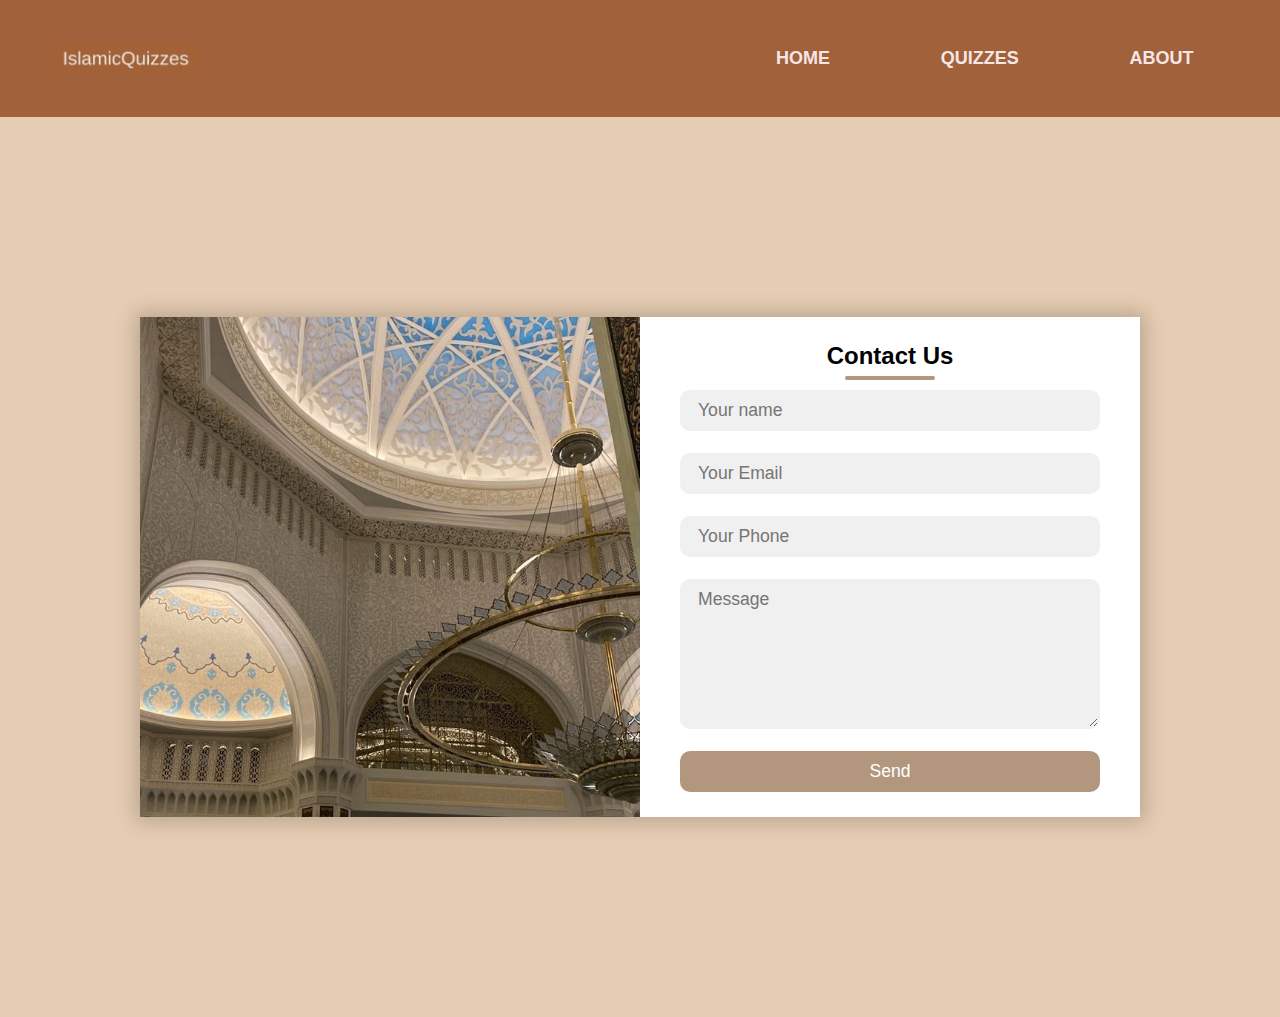
<file: about.html>
<html>
    <head>
        <title>IslamicQuiz - About Us</title>
        <link rel="stylesheet" type="text/css" href="style.css">
        <link rel="icon" type="image/x-icon" href="icon.jpg">
        <meta name="viewport" content="width=device-width, initial-scale=1.0">
    </head>
    <body>
        <div class="menu">
                <img src="logo.png" class="logo">
                
                <!--Navigation bar-->
                <nav>
                    <ul>
                        <li><a href="index.html">HOME</a></li>
                        <li><a href="quizzes.html">QUIZZES</a></li>
                        <li><a href="about.html">ABOUT</a></li>
                    </ul>
                </nav>
            </div>
        </div>

        <div class="box">
            <div class="contact-box">
                <div class="left"></div>
                <div class="right">
                    <form>
                        <h2>Contact Us</h2>
                        <input type="text" class="field" placeholder="Your name">
                        <input type="email" class="field" placeholder="Your Email">
                        <input type="text" class="field" placeholder="Your Phone">
                        <textarea class="field" placeholder="Message"></textarea>
                        <button class="send-btn">Send</button>
                    </form>
                </div>
            </div>
        </div>
    </body>
</html>
</file>
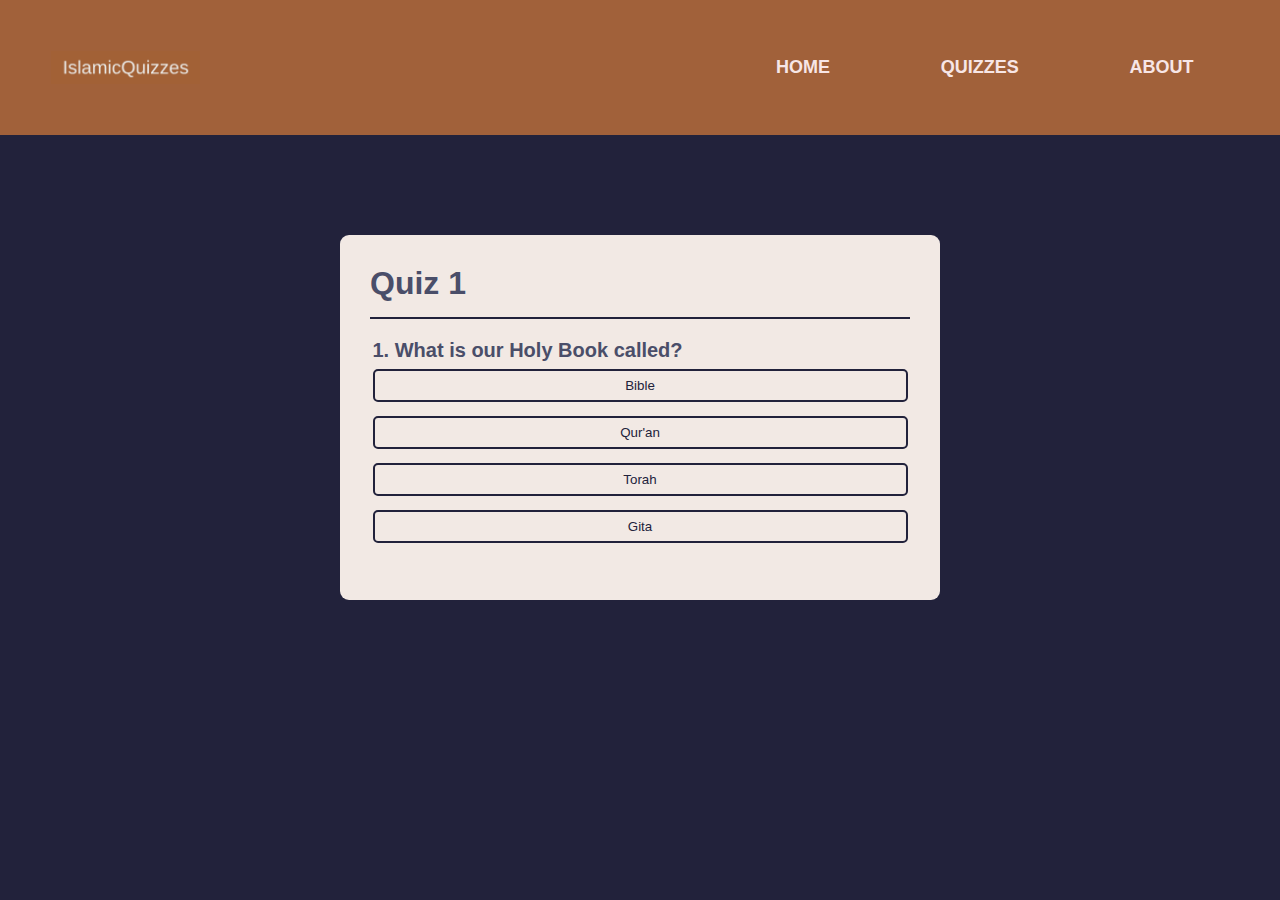
<file: quiz1.html>
<!DOCTYPE html>
<html>
    <head>
        <title>Quiz 1</title>
        <link rel="stylesheet" href='quiz1.css'>
        <meta name="viewport" content="width=device-width, initial-scale=1.0">
    </head>

    <body>
        <header>
            <div class="menu">
                <img src="logo.png" class="logo">
                
                <!--Navigation bar-->
                <nav>
                    <ul>
                        <li><a href="index.html">HOME</a></li>
                        <li><a href="quizzes.html">QUIZZES</a></li>
                        <li><a href="about.html">ABOUT</a></li>
                    </ul>
                </nav>
            </div>
        </header>
        
        <div class="container">
            <h1>Quiz 1</h1>
            <div class="quiz">
                <h3 id="question">Question</h3>
                <div id="answer-buttons">
                    <button class="btn">Answer</button> 
                    <button class="btn">Answer</button>
                    <button class="btn">Answer</button>
                    <button class="btn">Answer</button>
                </div>

                <button id="next-btn">Next</button>
            </div>
        </div>

        <script src="quiz1.js"></script>
    </body>
</html>
</file>
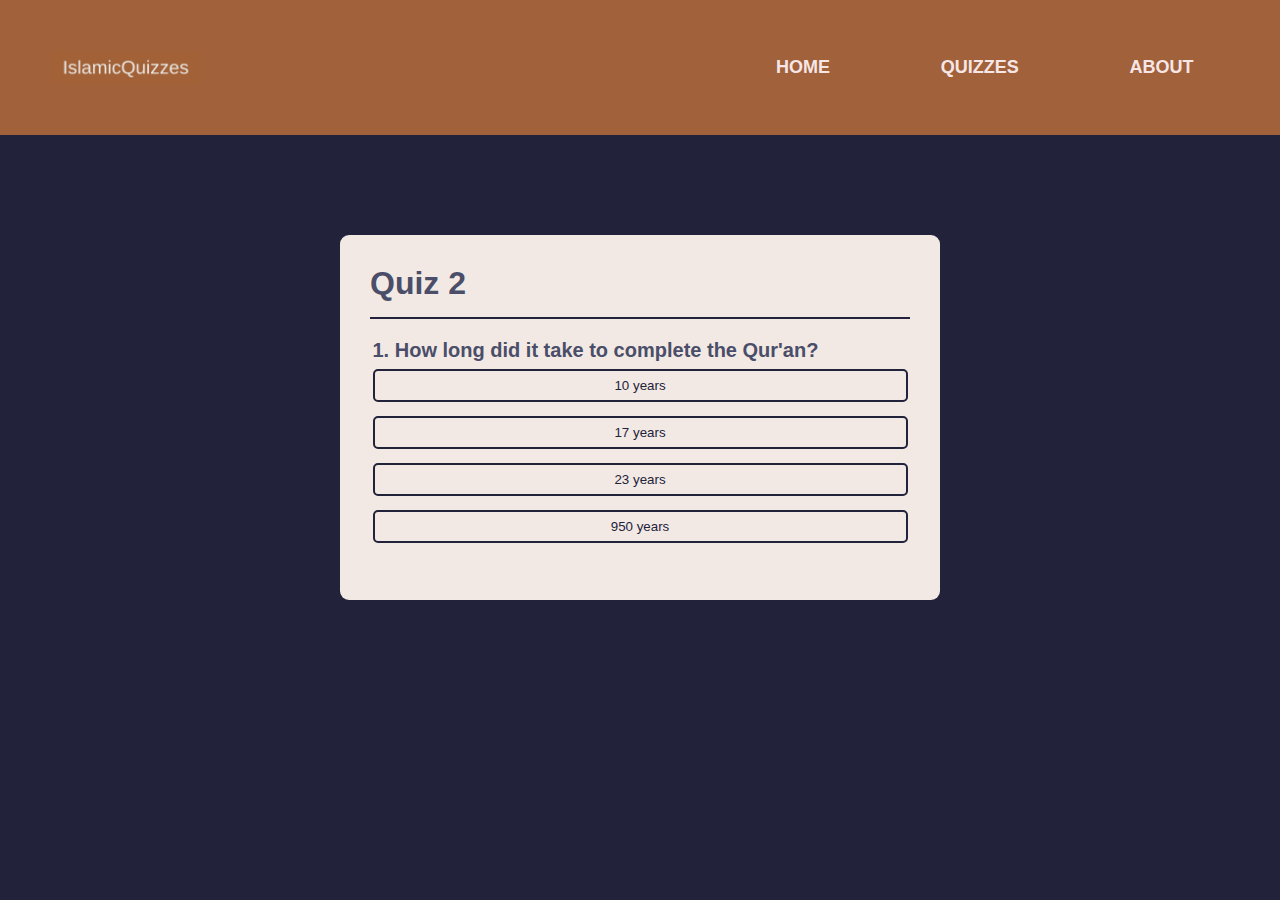
<file: quiz2.html>
<!DOCTYPE html>
<html>
    <head>
        <title>Quiz 2</title>
        <link rel="stylesheet" href='quiz1.css'>
        <meta name="viewport" content="width=device-width, initial-scale=1.0">
    </head>

    <body>
        <header>
            <div class="menu">
                <img src="logo.png" class="logo">
                
                <!--Navigation bar-->
                <nav>
                    <ul>
                        <li><a href="index.html">HOME</a></li>
                        <li><a href="quizzes.html">QUIZZES</a></li>
                        <li><a href="about.html">ABOUT</a></li>
                    </ul>
                </nav>
            </div>
        </header>
        
        <div class="container">
            <h1>Quiz 2</h1>
            <div class="quiz">
                <h3 id="question">Question</h3>
                <div id="answer-buttons">
                    <button class="btn">Answer</button> 
                    <button class="btn">Answer</button>
                    <button class="btn">Answer</button>
                    <button class="btn">Answer</button>
                </div>

                <button id="next-btn">Next</button>
            </div>
        </div>

        <script src="quiz2.js"></script>
    </body>
</html>
</file>
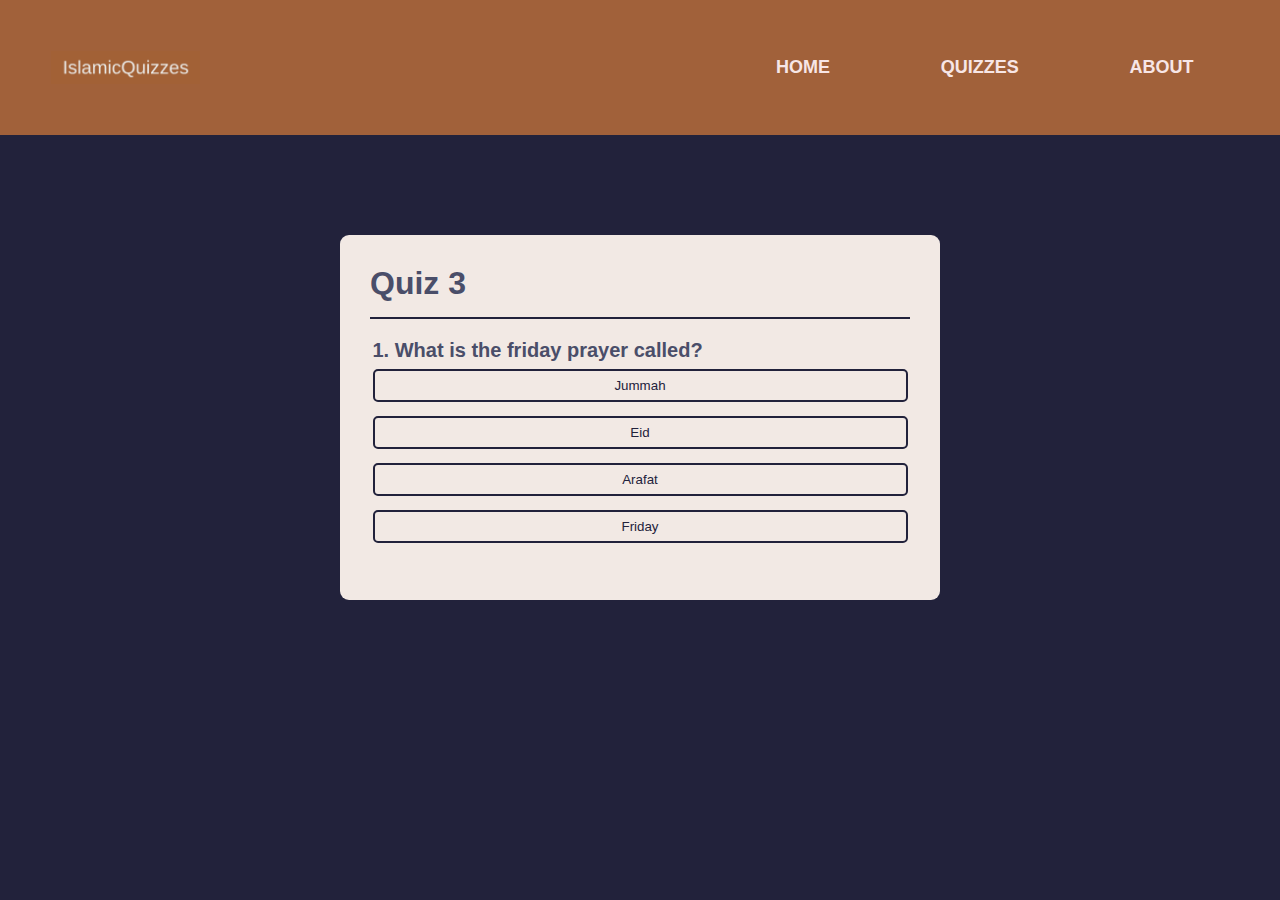
<file: quiz3.html>
<!DOCTYPE html>
<html>
    <head>
        <title>Quiz 3</title>
        <link rel="stylesheet" href='quiz1.css'>
        <meta name="viewport" content="width=device-width, initial-scale=1.0">
    </head>

    <body>
        <header>
            <div class="menu">
                <img src="logo.png" class="logo">
                
                <!--Navigation bar-->
                <nav>
                    <ul>
                        <li><a href="index.html">HOME</a></li>
                        <li><a href="quizzes.html">QUIZZES</a></li>
                        <li><a href="about.html">ABOUT</a></li>
                    </ul>
                </nav>
            </div>
        </header>
        
        <div class="container">
            <h1>Quiz 3</h1>
            <div class="quiz">
                <h3 id="question">Question</h3>
                <div id="answer-buttons">
                    <button class="btn">Answer</button> 
                    <button class="btn">Answer</button>
                    <button class="btn">Answer</button>
                    <button class="btn">Answer</button>
                </div>

                <button id="next-btn">Next</button>
            </div>
        </div>

        <script src="quiz3.js"></script>
    </body>
</html>
</file>
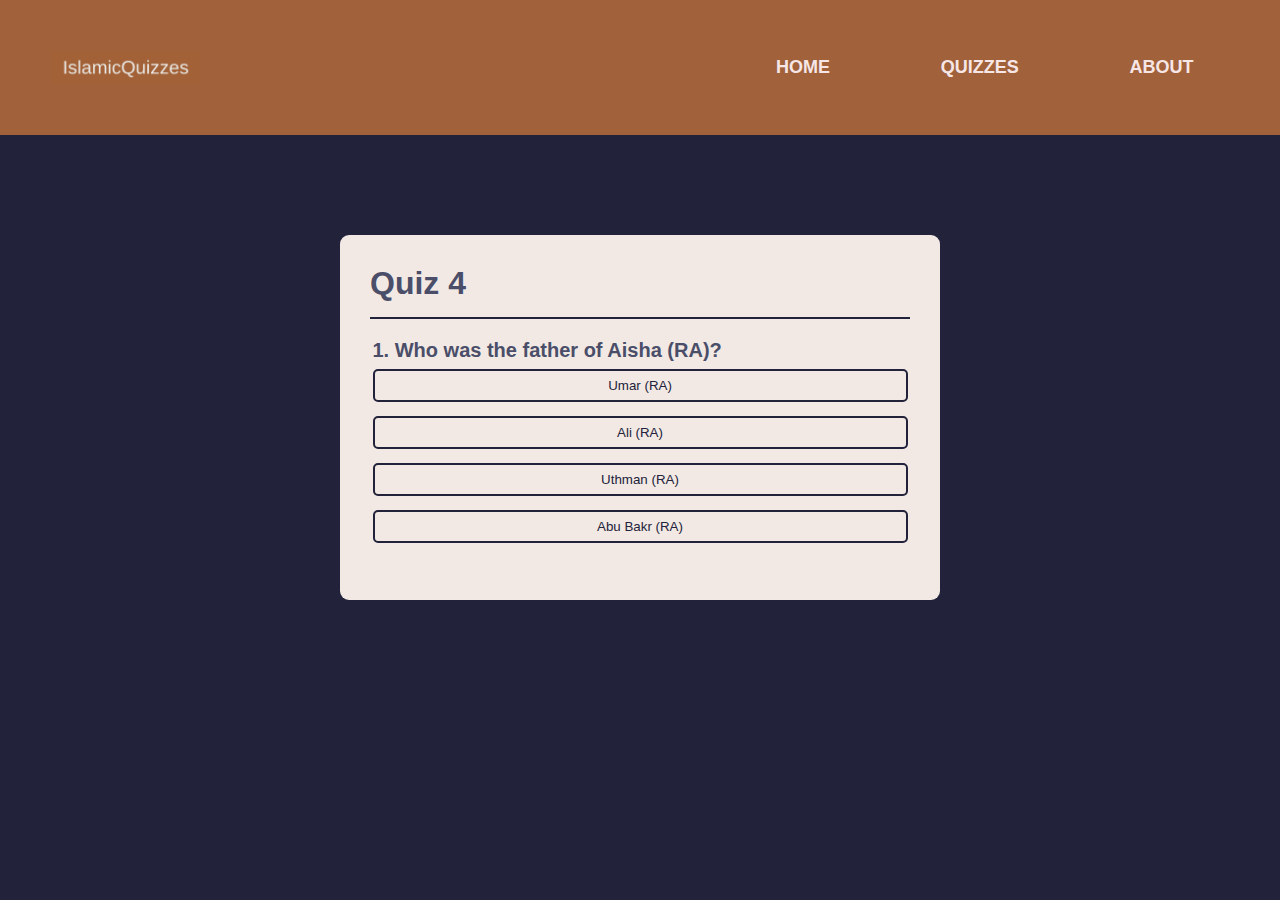
<file: quiz4.html>
<!DOCTYPE html>
<html>
    <head>
        <title>Quiz 4</title>
        <link rel="stylesheet" href='quiz1.css'>
        <meta name="viewport" content="width=device-width, initial-scale=1.0">
    </head>

    <body>
        <header>
            <div class="menu">
                <img src="logo.png" class="logo">
                
                <!--Navigation bar-->
                <nav>
                    <ul>
                        <li><a href="index.html">HOME</a></li>
                        <li><a href="quizzes.html">QUIZZES</a></li>
                        <li><a href="about.html">ABOUT</a></li>
                    </ul>
                </nav>
            </div>
        </header>
        
        <div class="container">
            <h1>Quiz 4</h1>
            <div class="quiz">
                <h3 id="question">Question</h3>
                <div id="answer-buttons">
                    <button class="btn">Answer</button> 
                    <button class="btn">Answer</button>
                    <button class="btn">Answer</button>
                    <button class="btn">Answer</button>
                </div>

                <button id="next-btn">Next</button>
            </div>
        </div>

        <script src="quiz4.js"></script>
    </body>
</html>
</file>
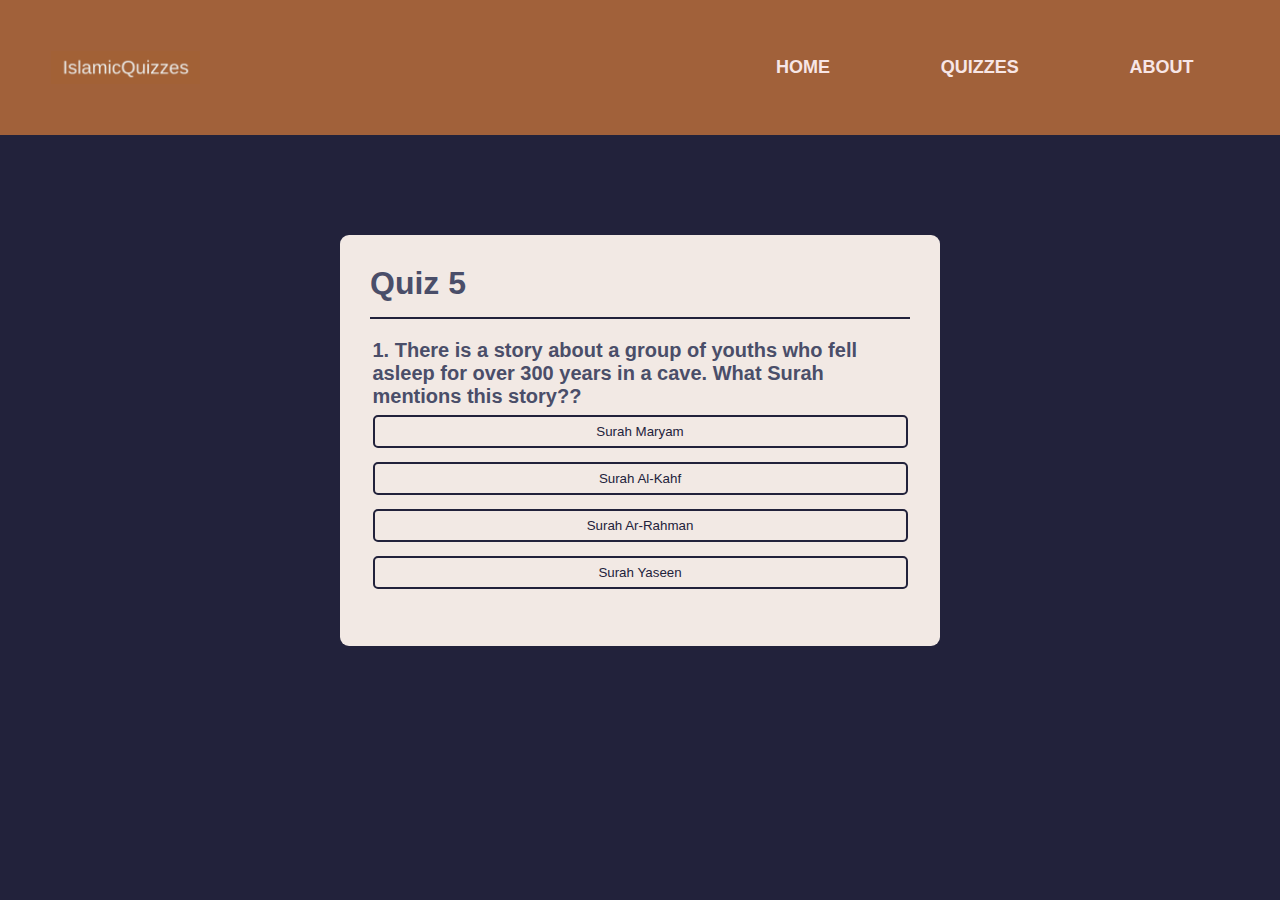
<file: quiz5.html>
<!DOCTYPE html>
<html>
    <head>
        <title>Quiz 5</title>
        <link rel="stylesheet" href='quiz1.css'>
        <meta name="viewport" content="width=device-width, initial-scale=1.0">
    </head>

    <body>
        <header>
            <div class="menu">
                <img src="logo.png" class="logo">
                
                <!--Navigation bar-->
                <nav>
                    <ul>
                        <li><a href="index.html">HOME</a></li>
                        <li><a href="quizzes.html">QUIZZES</a></li>
                        <li><a href="about.html">ABOUT</a></li>
                    </ul>
                </nav>
            </div>
        </header>
        
        <div class="container">
            <h1>Quiz 5</h1>
            <div class="quiz">
                <h3 id="question">Question</h3>
                <div id="answer-buttons">
                    <button class="btn">Answer</button> 
                    <button class="btn">Answer</button>
                    <button class="btn">Answer</button>
                    <button class="btn">Answer</button>
                </div>

                <button id="next-btn">Next</button>
            </div>
        </div>

        <script src="quiz5.js"></script>
    </body>
</html>
</file>
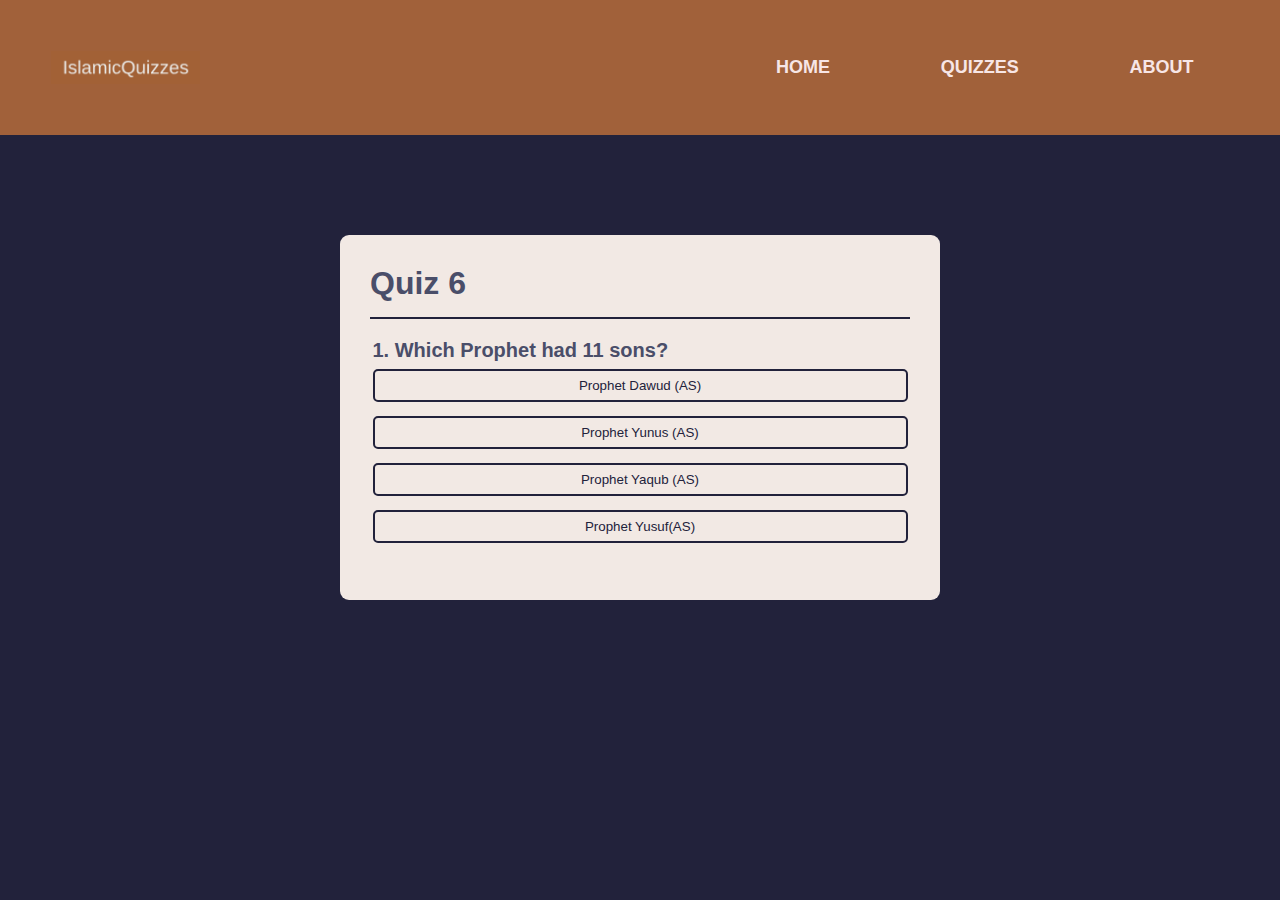
<file: quiz6.html>
<!DOCTYPE html>
<html>
    <head>
        <title>Quiz 6</title>
        <link rel="stylesheet" href='quiz1.css'>
        <meta name="viewport" content="width=device-width, initial-scale=1.0">
    </head>

    <body>
        <header>
            <div class="menu">
                <img src="logo.png" class="logo">
                
                <!--Navigation bar-->
                <nav>
                    <ul>
                        <li><a href="index.html">HOME</a></li>
                        <li><a href="quizzes.html">QUIZZES</a></li>
                        <li><a href="about.html">ABOUT</a></li>
                    </ul>
                </nav>
            </div>
        </header>
        
        <div class="container">
            <h1>Quiz 6</h1>
            <div class="quiz">
                <h3 id="question">Question</h3>
                <div id="answer-buttons">
                    <button class="btn">Answer</button> 
                    <button class="btn">Answer</button>
                    <button class="btn">Answer</button>
                    <button class="btn">Answer</button>
                </div>

                <button id="next-btn">Next</button>
            </div>
        </div>

        <script src="quiz6.js"></script>
    </body>
</html>
</file>
<file: style.css>
*{
    margin: 0;
    padding: 0;
    font-family: 'Poppins', sans-serif;
    font-family: 'Roboto', sans-serif;
    box-sizing: border-box;
}

.container{
    width: 100%;
    height: 100vh;
    background-position: center;
    background-size: cover;
    background-color: #E6CCB2;
    background-image: url("data:image/svg+xml,%3csvg xmlns='http://www.w3.org/2000/svg' version='1.1' xmlns:xlink='http://www.w3.org/1999/xlink' xmlns:svgjs='http://svgjs.dev/svgjs' width='500' height='30' preserveAspectRatio='none' viewBox='0 0 500 30'%3e%3cg mask='url(%26quot%3b%23SvgjsMask1185%26quot%3b)' fill='none'%3e%3crect width='500' height='30' x='0' y='0' fill='rgba(235%2c 214%2c 193%2c 1)'%3e%3c/rect%3e%3cpath d='M 0%2c4 C 6.4%2c5 19.2%2c9.4 32%2c9 C 44.8%2c8.6 51.2%2c2.4 64%2c2 C 76.8%2c1.6 83.2%2c7.4 96%2c7 C 108.8%2c6.6 115.2%2c0.2 128%2c0 C 140.8%2c-0.2 147.2%2c5.6 160%2c6 C 172.8%2c6.4 179.2%2c1.2 192%2c2 C 204.8%2c2.8 211.2%2c9.6 224%2c10 C 236.8%2c10.4 243.2%2c4.8 256%2c4 C 268.8%2c3.2 275.2%2c6.6 288%2c6 C 300.8%2c5.4 307.2%2c0.8 320%2c1 C 332.8%2c1.2 339.2%2c7 352%2c7 C 364.8%2c7 371.2%2c1 384%2c1 C 396.8%2c1 403.2%2c6.4 416%2c7 C 428.8%2c7.6 435.2%2c4.2 448%2c4 C 460.8%2c3.8 469.6%2c6.2 480%2c6 C 490.4%2c5.8 496%2c3.6 500%2c3L500 30L0 30z' fill='rgba(225%2c 194%2c 163%2c 1)'%3e%3c/path%3e%3cpath d='M 0%2c10 C 8.4%2c11.8 25.2%2c18.2 42%2c19 C 58.8%2c19.8 67.2%2c14.4 84%2c14 C 100.8%2c13.6 109.2%2c17.6 126%2c17 C 142.8%2c16.4 151.2%2c10.6 168%2c11 C 184.8%2c11.4 193.2%2c18.4 210%2c19 C 226.8%2c19.6 235.2%2c14.4 252%2c14 C 268.8%2c13.6 277.2%2c17.8 294%2c17 C 310.8%2c16.2 319.2%2c10.2 336%2c10 C 352.8%2c9.8 361.2%2c15.8 378%2c16 C 394.8%2c16.2 403.2%2c10.8 420%2c11 C 436.8%2c11.2 446%2c16.8 462%2c17 C 478%2c17.2 492.4%2c13 500%2c12L500 30L0 30z' fill='rgba(216%2c 173%2c 131%2c 1)'%3e%3c/path%3e%3cpath d='M 0%2c23 C 10%2c24.2 30%2c29.2 50%2c29 C 70%2c28.8 80%2c22.4 100%2c22 C 120%2c21.6 130%2c27.2 150%2c27 C 170%2c26.8 180%2c20.4 200%2c21 C 220%2c21.6 230%2c29.4 250%2c30 C 270%2c30.6 280%2c24.2 300%2c24 C 320%2c23.8 330%2c29.2 350%2c29 C 370%2c28.8 380%2c22.8 400%2c23 C 420%2c23.2 430%2c30.2 450%2c30 C 470%2c29.8 490%2c23.6 500%2c22L500 30L0 30z' fill='rgba(176%2c 137%2c 104%2c 1)'%3e%3c/path%3e%3c/g%3e%3cdefs%3e%3cmask id='SvgjsMask1185'%3e%3crect width='500' height='30' fill='white'%3e%3c/rect%3e%3c/mask%3e%3c/defs%3e%3c/svg%3e");
} 

.container2{
    width: 100%;
    height: 100vh;
    background-position: center;
    background-size: cover;
    background-color: #E6CCB2;
} 

.menu{
    height: 13%;
    display: flex;
    align-items: center;
    background-color: #A1613A;
}

.logo{
    padding-left: 4%;
    width: 200px;
    cursor: pointer;
}

nav{
    flex: 1;
    text-align: right;
}

nav ul li{
    list-style: none;
    display: inline-block;
    margin-left: 20px;
    padding-right: 8%;
    transition: 0.5s linear;
    font-weight: bold;
} 

nav ul li:hover{
    text-decoration: underline;
}

nav ul li a{
    text-decoration: none;
    color: #f7e6e6;
    font-size: 18px;
}

.content{
    padding-top: 25vh;
    text-align: center;
    align-items: center;
}

.content h1{
    font-size: 90px;
    color: #fff;
    font-weight: 600;
}

.content a{
    text-decoration: none;
    display: inline-block;
    color: #ffff;
    font-size: 20px;
    padding: 14px;
    transition: 0.5s
}

.redirection-btn{
    background-color: transparent;
    border: 2px solid #ffff;
    transition: 0.7s;
}

.redirection-btn a:hover{
    background-color: #ffff;
    color:#A1613A;
}

.general-knowledge{
    margin: 5vh;
    padding: 10px;
    background-color: #E7D8C9;
    border-radius: 10px;
    align-items: center;
    text-align: center;
}

.general-knowledge h3{
    color: #ECF8F8;
    font-size: 50px;
}

.row{
    margin: 3vh;
}

.column{
    display: table-cell;
    padding: 20px;
    width: 5%;
    vertical-align: middle;
    text-align: center;
}

.re-btn{
    background-color:#B2967D;
    width: 100%;
    height: 6vh;
    border-radius: 5px;
    border: none;
    transition: 0.4s linear;
}

.re-btn a{
    text-decoration: none;
    color:#ECF8F8;
}

.re-btn:hover{
    background-color: transparent;
    border: 2px solid #ECF8F8;
    color: #B2967D;
}

@media screen and (max-width: 600px){
    .general-knowledge h3{
        font-size: 30px;
        font-weight: bolder;
    }

    .row{
        margin: 0.5vh;
    }

    .column{
        display: grid;
        width: 100%;

    }
    
    .re-btn a{
        font-size: 20px;
    }
}

.box{
    position: relative;
    display: flex;
    justify-content: center;
    align-items: center;
    background-color: #E6CCB2;
    width: 100%;
    height: 100%;
    padding: 20px 100px;
}

.box:after{
	content: '';
	position: absolute;
	width: 100%;
	height: 100%;
	left: 0;
	top: 0;
	z-index: -1;
}

.contact-box{
	max-width: 1000px;
	display: grid;
	grid-template-columns: repeat(2, 1fr);
	justify-content: center;
	align-items: center;
	text-align: center;
	background-color: #fff;
	box-shadow: 0px 0px 19px 5px rgba(0,0,0,0.19);
}

.left{
	background: url("contact.jpeg") no-repeat center;
	background-size: cover;
	height: 100%;
}

.right{
	padding: 25px 40px;
}

.right h2{
    position: relative;
    padding: 0 0 10px;
    margin-bottom: 10px;
}

.right h2:after{
    content: '';
    position: absolute;
    left: 50%;
    bottom: 0;
    transform: translateX(-50%);
    height: 4px;
    width: 90px;
    border-radius: 2px;
    background-color: #B2967D;
}

.field{
	width: 100%;
	border: 2px solid rgba(0, 0, 0, 0);
	outline: none;
	background-color: rgba(230, 230, 230, 0.6);
    border-radius: 10px;
	padding: 0.5rem 1rem;
	font-size: 1.1rem;
	margin-bottom: 22px;
	transition: .3s;
}

.field:hover{
	background-color: rgba(0, 0, 0, 0.1);
}

textarea{
	min-height: 150px;
    border-radius: 10px;
}

.send-btn{
	width: 100%;
	padding: 0.5rem 1rem;
	background-color: #B2967D;
	color: #fff;
	font-size: 1.1rem;
	border: 2px solid transparent;
    border-radius: 10px;
	outline: none;
	cursor: pointer;
	transition: .3s;
}

.send-btn:hover{
    background-color: transparent;
    border: 2px solid #B2967D;
    color: #B2967D
}

.field:focus{
    border: 2px solid #B2967D;
    background-color: #fff;
}

@media screen and (max-width: 880px){
	.contact-box{
		grid-template-columns: 1fr;
	}
	.left{
		height: 200px;
	}
}
</file>
<file: quiz1.css>
*{
    margin: 0;
    padding: 0;
    font-family: 'Poppins', sans-serif;
    box-sizing: border-box;
}

body{
    background-color: #22223B;
}

.container{
    background: #F2E9E4; 
    width: 90%;
    max-width: 600px;
    margin: 100px auto 0;
    border-radius: 9px;
    padding: 30px;
}

.container h1{
    font-weight: 25px;
    color: #4A4E69;
    font-weight: 600;
    padding-bottom: 15px;
    border-bottom: 2px solid #22223B;
}

.quiz{
    padding: 20px 2.5px 
}

.quiz h3{
    font-size: 20px;
    color: #4A4E69;
    font-weight: 600;
}

.btn{
    background-color: transparent;
    color: #22223B;
    font-weight: 500;
    width: 100%;
    border: 2px solid #22223B;
    border-radius: 5px;
    padding: 7px;
    margin: 7px 0; 
    text-align: center;
    cursor: pointer;
    transition: all 0.3s;
}

.btn:hover:not([disabled]){
    background-color: #4A4E69;
    color: #ffff;
    border: 2px solid #C9ADA7;
}

.btn:disabled{
    cursor: no-drop;
}

#next-btn{
    background-color: #555977;
    color: #fff;
    font-weight: 500;
    width: 75%;
    border: 1px solid #F2E9E4;
    border-radius: 10px;
    padding: 10px;
    margin: 20px auto 0;
    cursor: pointer;
    display: block;
    transform: all 0.5s;
}

#next-btn:hover{
    background-color: #F2E9E4;
    color: #000;
    border: 2px solid #4A4E69;
}

.correct{
    background-color:#AAC0AF;
}

.incorrect{
    background-color: #E97872;
}

.menu{
    height: 15vh;
    display: flex;
    align-items: center;
    background-color: #A1613A;
}

.logo{
    padding-left: 4%;
    width: 200px;
    cursor: pointer;
}

nav{
    flex: 1;
    text-align: right;
}

nav ul li{
    list-style: none;
    display: inline-block;
    margin-left: 20px;
    padding-right: 8%;
    transition: 0.5s linear;
    font-weight: bold;
} 

nav ul li:hover{
    text-decoration: underline;
}

nav ul li a{
    text-decoration: none;
    color: #f7e6e6;
    font-size: 18px;
}
</file>
